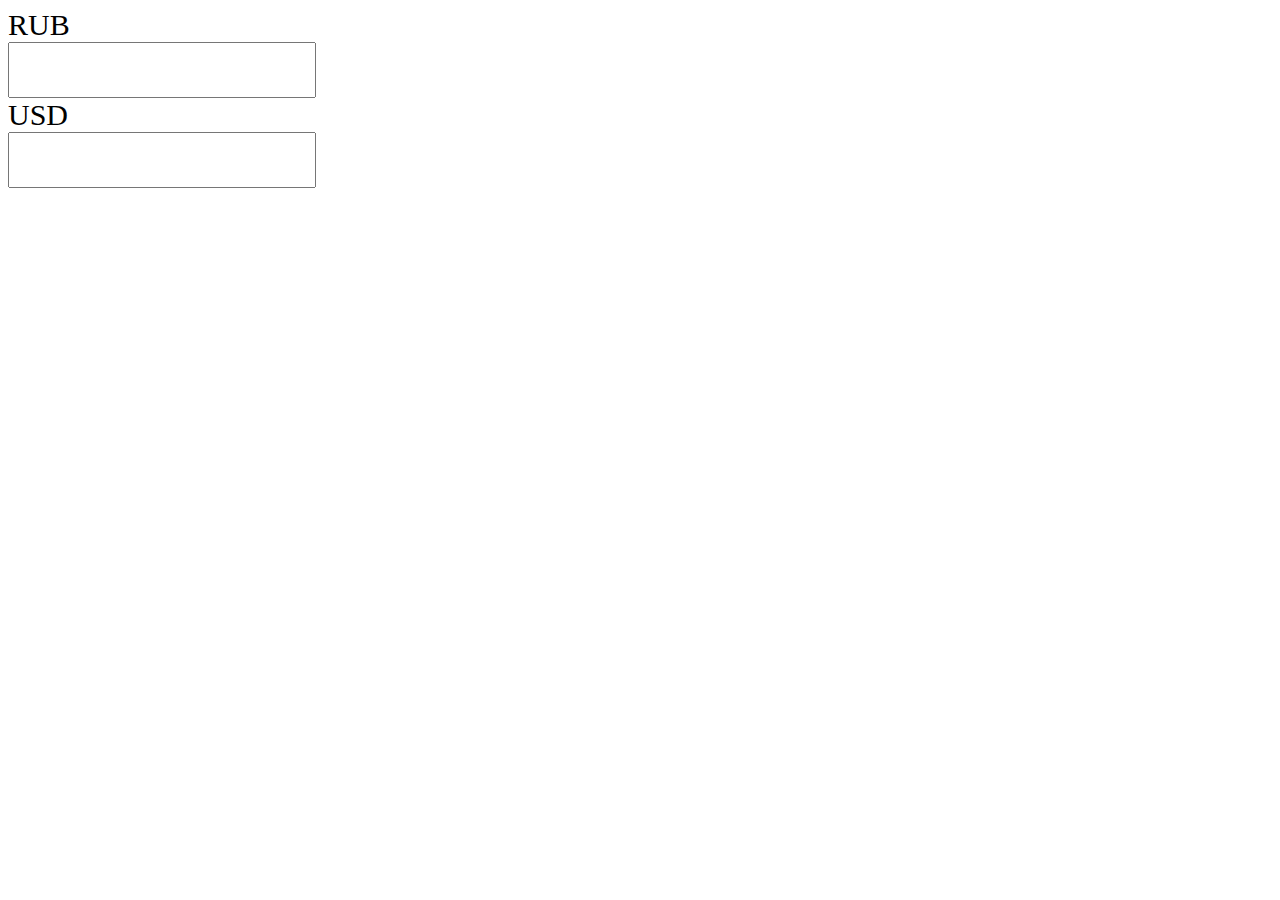
<file: Currency/index.html>
<!DOCTYPE html>
<html lang="en">
<head>
    <meta charset="UTF-8">
    <meta name="viewport" content="width=device-width, initial-scale=1.0">
    <meta http-equiv="X-UA-Compatible" content="ie=edge">
    <title>Calc</title>
    <style>
        label {
            display: block;
            font-size: 30px;
        }
        input {
            width: 300px;
            height: 50px;
            font-size: 30px;
        }
    </style>
</head>
<body>
    <label for="rub">RUB</label>
    <input id="rub" type="text">
    <label for="usd">USD</label>
    <input id="usd" type="text">
    
    <script src="js/script.js"></script>
</body>
</html>
</file>
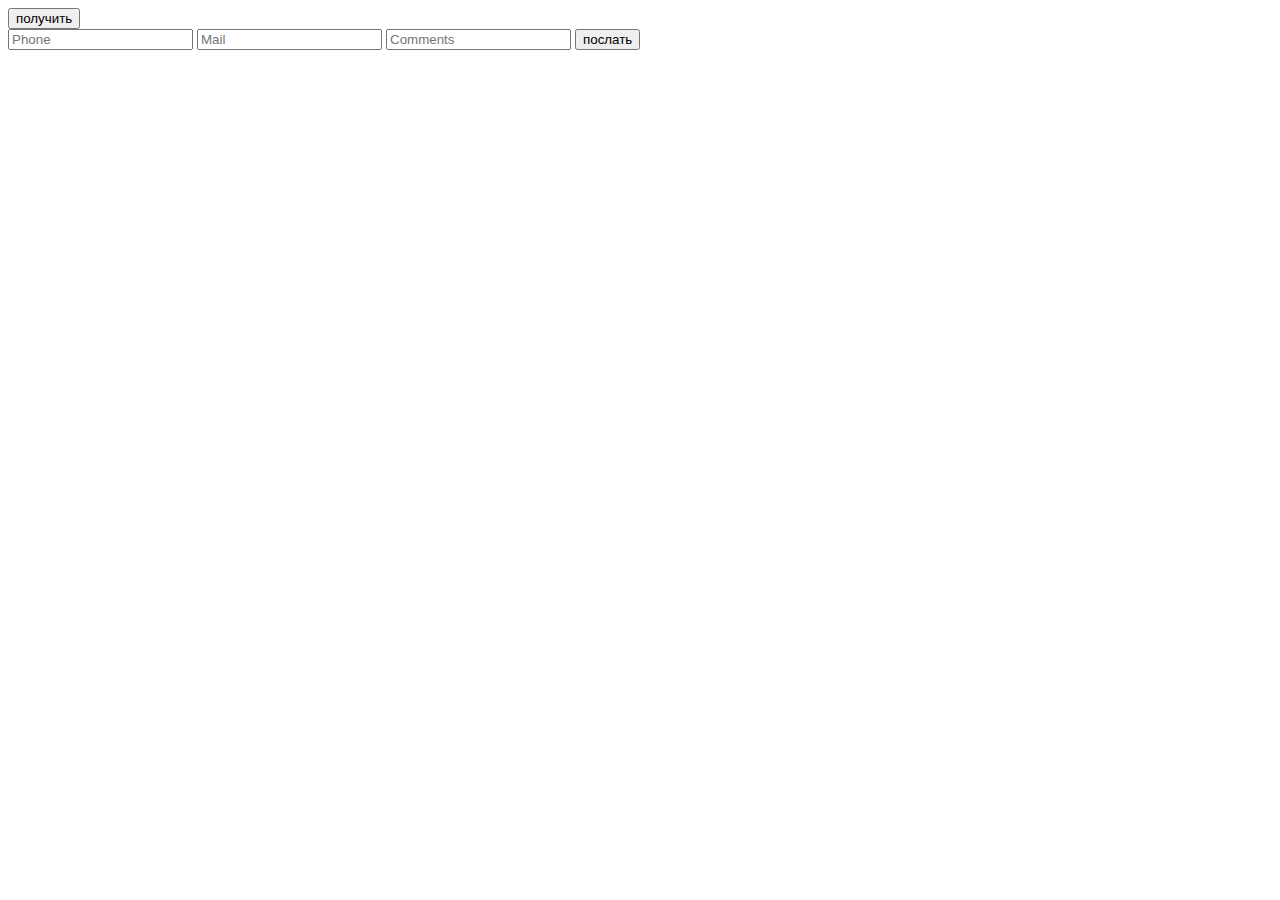
<file: fetch/index.html>
<!DOCTYPE html>
<html lang="en">
<head>
    <meta charset="UTF-8">
    <meta name="viewport" content="width=device-width, initial-scale=1.0">
    <meta http-equiv="X-UA-Compatible" content="ie=edge">
    <title>Document</title>
    <link href="https://fonts.googleapis.com/css?family=Ubuntu:300,400,500,700&amp;subset=cyrillic" rel="stylesheet">
    
</head>
<body>
<button id="getIt"> получить </button>
<div id='result'></div>
<form id="form">
  <input type="phone" name="phone" placeholder="Phone">
  <input type="email" name="email" placeholder="Mail">
  <input type="text" name="comments" placeholder="Comments">
  <button type="submit"> послать </button>

</form>

    <script src="script.js"></script>
</body>
</html>
</file>
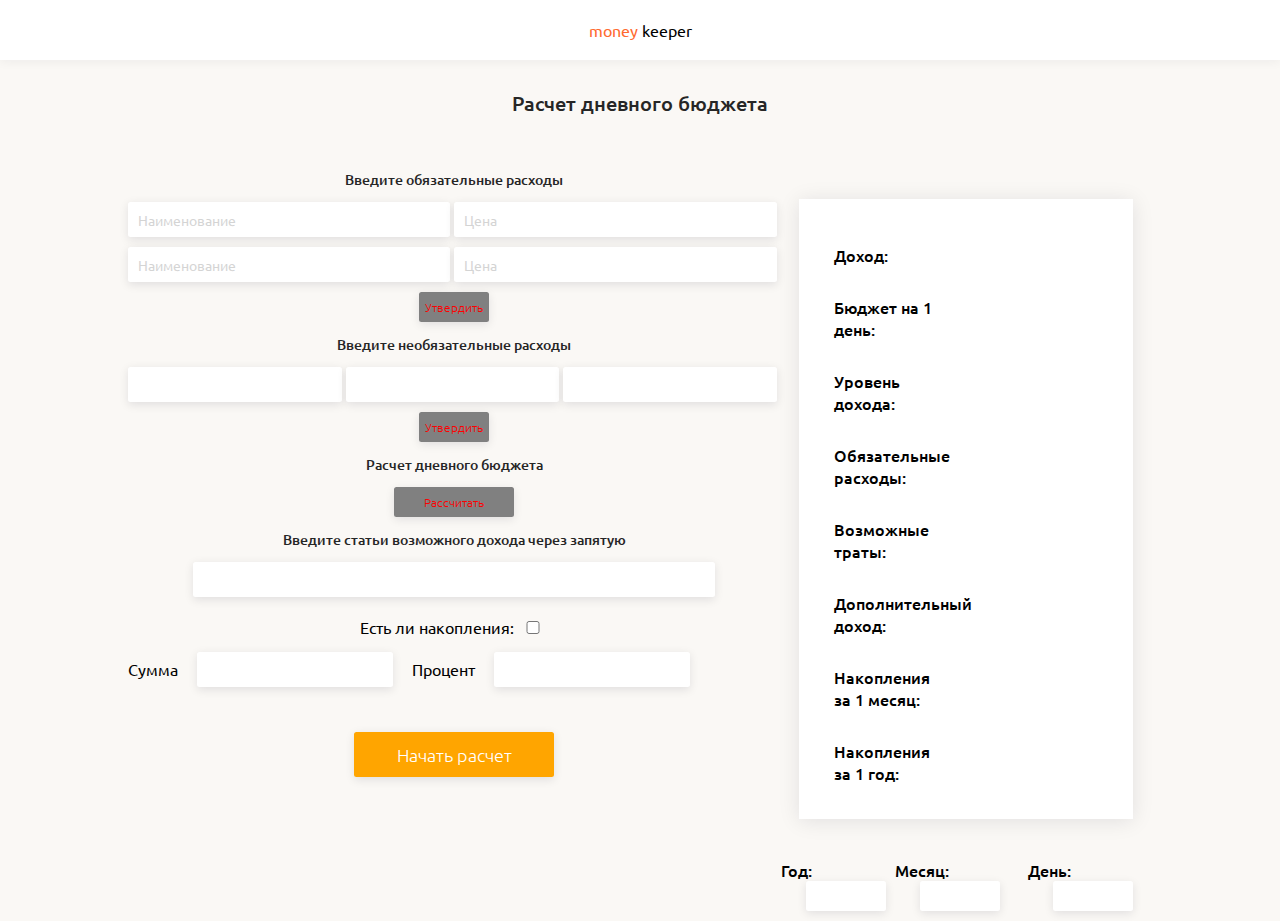
<file: Lesson 6/index.html>
<!DOCTYPE html>
<html lang="en">
<head>
    <meta charset="UTF-8">
    <meta name="viewport" content="width=device-width, initial-scale=1.0">
    <meta http-equiv="X-UA-Compatible" content="ie=edge">
    <title>Document</title>
    <link href="https://fonts.googleapis.com/css?family=Ubuntu:300,400,500,700&amp;subset=cyrillic" rel="stylesheet">
    <link rel="stylesheet" href="css/style.css">
</head>
<body>
<div class="app">
    <div class="logo">
        <span>money</span>
        keeper
    </div>
    <div class="title">
        Расчет дневного бюджета
    </div>
    <div class="main">
        <div class="data">
            <div class="choose-expenses">Введите обязательные расходы</div>
            <input class="expenses-item" type="text" id="expenses_1" placeholder="Наименование">
			<input class="expenses-item" type="text" id="expenses_2" placeholder="Цена">
			<input class="expenses-item" type="text" id="expenses_3" placeholder="Наименование">
			<input class="expenses-item" type="text" id="expenses_4" placeholder="Цена">
            <button class="expenses-item-btn">Утвердить</button>
            
            <div class="optionalexpenses">Введите необязательные расходы</div>
			<input class="optionalexpenses-item" type="text" id="optionalexpenses_1">
			<input class="optionalexpenses-item" type="text" id="optionalexpenses_2">
			<input class="optionalexpenses-item" type="text" id="optionalexpenses_3">
            <button class="optionalexpenses-btn">Утвердить</button>
            
            <div class="count-budget">Расчет дневного бюджета</div>
            <button class="count-budget-btn">Рассчитать</button>
            
            <div class="choose-income-label">Введите статьи возможного дохода через запятую</div>
            <input class="choose-income" type="text" id="income">
            
            <div class="checksavings">Есть ли накопления: 
                <input id="savings" type="checkbox" />
            </div>
            <label for="sum">Сумма</label>
			<input class="choose-sum" id="sum" type="text">
			<label for="percent">Процент</label>
            <input class="choose-percent" id="percent" type="text">
            
            <div class="open">
                <button class="start" id="start">Начать расчет</button>
            </div>
        </div>
        <div class="result">
            <div class="result-table">
                <div class="budget">Доход: </div>
                <div class="budget-value"></div>
    
                <div class="daybudget">Бюджет на 1 день: </div>
                <div class="daybudget-value"></div>
    
                <div class="level">Уровень дохода: </div>
                <div class="level-value"></div>
    
                <div class="expenses">Обязательные расходы: </div>
                <div class="expenses-value"></div>
    
                <div class="optionalexpenses">Возможные траты: </div>
                <div class="optionalexpenses-value"></div>
    
                <div class="income">Дополнительный доход: </div>
                <div class="income-value"></div>
    
                <div class="monthsavings">Накопления за 1 месяц:</div>
                <div class="monthsavings-value"></div>
    
                <div class="yearsavings">Накопления за 1 год:</div>
                <div class="yearsavings-value"></div>
            </div>
            <div class="time-data">
                <div class="year">
                    Год:
                    <input class="year-value" type="text" readonly>
                </div>
                <div class="month">
                    Месяц:
                    <input class="month-value" type="text" readonly>
                </div>
                <div class="day">
                    День:
                    <input class="day-value" type="text" readonly>
                </div>
            </div>
        </div>
    </div>
</div>
    <script src="js/main.js"></script>
</body>
</html>
</file>
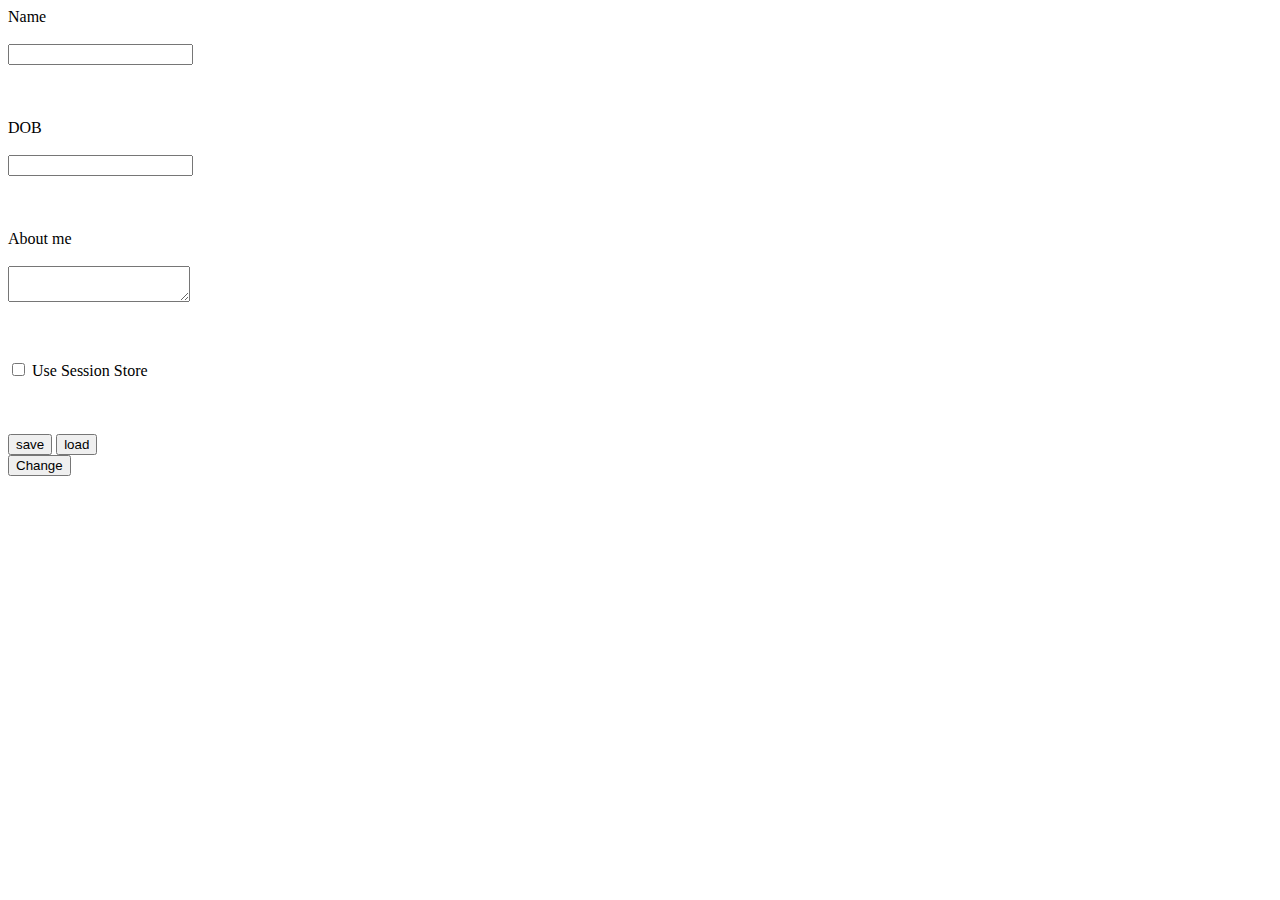
<file: localStorage/index.html>
<!DOCTYPE html>
<html>
<head>
  <meta charset="utf-8" />
  <meta http-equiv="X-UA-Compatible" content="IE=edge">
  <title>Page Title</title>
  <meta name="viewport" content="width=device-width, initial-scale=1">
 
</head>
<body>
  <form id="form"> <div>
      Name <br><br>
      <input id="myName"> 
    </div><br><br><br>
    <div>
      DOB <br><br>
      <input id="dob"> 
    </div><br><br><br>
    <div>
      About me <br><br>
      <textarea id='about'></textarea>
    </div><br><br><br>
   <div>
    <label><input type='checkbox' id="forLocalStore"> Use Session Store</label>
  </div><br><br><br>
  <div>
    <button id="save">save</button>
    <button id="load">load</button><br>
    <button id="changeForm">Change</button>
  </div></form>
 
  <script src="/index.js"></script>
</body>
</html>
</file>
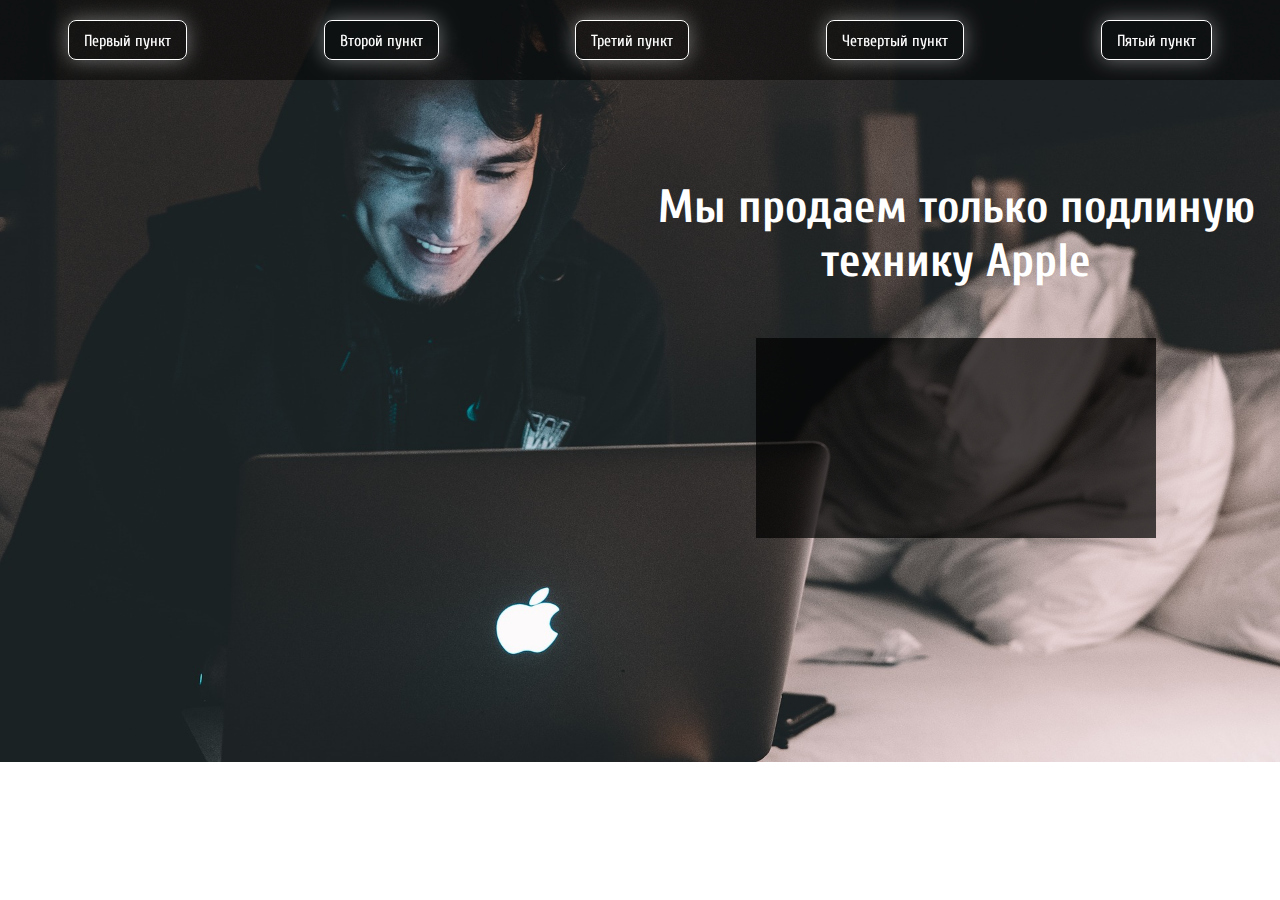
<file: Lesson 5/Training DOM/index.html>
<!DOCTYPE html>
<html lang="ru">
  <head>
    <meta charset="utf-8">
    <meta http-equiv="X-UA-Compatible" content="IE=edge">
   	<title>Apple</title>
    <link href="https://fonts.googleapis.com/css?family=Cuprum:400,700&amp;subset=cyrillic" rel="stylesheet">
   	<link rel="stylesheet" href="css/style.css">
  </head>
  <body>
	 <header>
     <nav>
       <ul class="menu">
         <li class="menu-item">Первый пункт</li>
         <li class="menu-item">Третий пункт</li>
         <li class="menu-item">Второй пункт</li>
         <li class="menu-item">Четвертый пункт</li>
       </ul>
     </nav>
   </header>
    <div class="column"></div>
    <div class="column">
      <div class="title" id="title"> 
        Мы продаем только технику Apple
      </div>
      <div class="adv">
        Это назойливая реклама, которую нужно удалить
      </div>
      <div class="prompt" id="prompt">
      </div>
    </div>

	<script src="js/script.js"></script>

  </body>
</html>
</file>
<file: Lesson 6/css/style.css>
* {
  -webkit-box-sizing: border-box;
          box-sizing: border-box;
  margin: 0;
  padding: 0;
  font-family: 'Ubuntu';
  outline: none;
}

a {
  text-decoration: none;
}

a:visited {
  text-decoration: none;
}

a:hover {
  text-decoration: none;
}

a:focus {
  text-decoration: none;
}

a:active {
  text-decoration: none;
}

.app {
  background-color: #faf8f5;
  min-height: 800px;
}

.logo {
  width: 100%;
  height: 60px;
  line-height: 60px;
  background-color: #ffffff;
  -webkit-box-shadow: 0px 1.5px 10px 0 rgba(1, 0, 42, 0.05);
          box-shadow: 0px 1.5px 10px 0 rgba(1, 0, 42, 0.05);
  text-align: center;
}

.logo span {
  color: #ff6a30;
}

.title {
  width: 100%;
  margin-top: 30px;
  font-weight: 500;
  font-size: 20px;
  color: #262626;
  text-align: center;
}

.main {
  display: -webkit-box;
  display: -ms-flexbox;
  display: flex;
  margin: 0% 10%;
  padding-top: 40px;
}

.data .choose-expenses, .data .optionalexpenses, .data .count-budget, .data .choose-income-label {
  margin: 13px 0px;
  font-weight: 500;
  font-size: 14px;
  color: #262626;
  text-align: center;
}

.data .expenses-item, .data .optionalexpenses-item, .data .choose-income, .data .choose-sum, .data .choose-percent {
  height: 35px;
  width: calc((100%/2) - 4px);
  border-radius: 2.5px;
  background-color: #ffffff;
  -webkit-box-shadow: 0px 2.5px 10px 0 rgba(1, 0, 42, 0.1);
          box-shadow: 0px 2.5px 10px 0 rgba(1, 0, 42, 0.1);
  border: none;
  padding-left: 10px;
  margin-bottom: 10px;
  font-size: 14px;
  color: #a7a7a7;
}

.data .expenses-item::-webkit-input-placeholder, .data .optionalexpenses-item::-webkit-input-placeholder, .data .choose-income::-webkit-input-placeholder, .data .choose-sum::-webkit-input-placeholder, .data .choose-percent::-webkit-input-placeholder {
  opacity: .3;
}

.data .expenses-item:-ms-input-placeholder, .data .optionalexpenses-item:-ms-input-placeholder, .data .choose-income:-ms-input-placeholder, .data .choose-sum:-ms-input-placeholder, .data .choose-percent:-ms-input-placeholder {
  opacity: .3;
}

.data .expenses-item::-ms-input-placeholder, .data .optionalexpenses-item::-ms-input-placeholder, .data .choose-income::-ms-input-placeholder, .data .choose-sum::-ms-input-placeholder, .data .choose-percent::-ms-input-placeholder {
  opacity: .3;
}

.data .expenses-item::placeholder, .data .optionalexpenses-item::placeholder, .data .choose-income::placeholder, .data .choose-sum::placeholder, .data .choose-percent::placeholder {
  opacity: .3;
}

.data .expenses-item-btn, .data .optionalexpenses-btn, .data .count-budget-btn {
  width: 70px;
  height: 30px;
  display: block;
  margin: 0 auto;
  border: none;
  border-radius: 2.5px;
  background-color: orange;
  -webkit-box-shadow: 0px 2.5px 10px 0 rgba(1, 0, 42, 0.1);
          box-shadow: 0px 2.5px 10px 0 rgba(1, 0, 42, 0.1);
  color: #fff;
  font-weight: 100;
  font-size: 12px;
  cursor: pointer;
}

.data .optionalexpenses-item {
  width: calc((100%/3) - 4px);
}

.data .count-budget-btn {
  width: 120px;
}

.data .choose-income {
  display: block;
  width: 80%;
  margin: 0 auto;
}

.data .checksavings {
  margin: 0 auto;
  margin-top: 20px;
  text-align: center;
}

.data .checksavings input {
  width: 30px;
}

.data .choose-sum, .data .choose-percent {
  width: 30%;
  margin: 15px;
}

.data .start {
  width: 70px;
  height: 30px;
  display: block;
  margin: 0 auto;
  border: none;
  border-radius: 2.5px;
  background-color: orange;
  -webkit-box-shadow: 0px 2.5px 10px 0 rgba(1, 0, 42, 0.1);
          box-shadow: 0px 2.5px 10px 0 rgba(1, 0, 42, 0.1);
  color: #fff;
  font-weight: 100;
  font-size: 12px;
  cursor: pointer;
  width: 200px;
  height: 45px;
  margin-top: 30px;
  font-size: 18px;
  font-weight: 100;
}

.result {
  width: 50%;
}

.result-table {
  display: -webkit-box;
  display: -ms-flexbox;
  display: flex;
  -ms-flex-wrap: wrap;
      flex-wrap: wrap;
  -webkit-box-pack: justify;
      -ms-flex-pack: justify;
          justify-content: space-between;
  width: 90%;
  min-height: 400px;
  margin: 0 auto;
  margin-top: 42px;
  padding: 25px;
  background-color: #fff;
  -webkit-box-shadow: 0px 1.5px 20px 0 rgba(1, 0, 42, 0.1);
          box-shadow: 0px 1.5px 20px 0 rgba(1, 0, 42, 0.1);
}

.result-table .budget, .result-table .budget-value, .result-table .daybudget, .result-table .daybudget-value, .result-table .level, .result-table .level-value, .result-table .expenses, .result-table .expenses-value, .result-table .optionalexpenses, .result-table .optionalexpenses-value, .result-table .income, .result-table .income-value, .result-table .monthsavings, .result-table .monthsavings-value, .result-table .yearsavings, .result-table .yearsavings-value {
  width: 48%;
  margin-top: 10px;
  min-height: 40px;
  padding: 10px;
  font-weight: 500;
}

.result-table .budget-value, .result-table .daybudget-value, .result-table .level-value, .result-table .expenses-value, .result-table .optionalexpenses-value, .result-table .income-value, .result-table .monthsavings-value, .result-table .yearsavings-value {
  color: #61a654;
  word-break: break-word;
}

.result .time-data {
  width: 100%;
  margin: 0 auto;
  display: -webkit-box;
  display: -ms-flexbox;
  display: flex;
  -ms-flex-pack: distribute;
      justify-content: space-around;
  margin-top: 40px;
}

.result .time-data .year, .result .time-data .month, .result .time-data .day {
  font-size: 16px;
  font-weight: 500;
}

.result .time-data .year-value, .result .time-data .month-value, .result .time-data .day-value {
  height: 35px;
  width: calc((100%/2) - 4px);
  border-radius: 2.5px;
  background-color: #ffffff;
  -webkit-box-shadow: 0px 2.5px 10px 0 rgba(1, 0, 42, 0.1);
          box-shadow: 0px 2.5px 10px 0 rgba(1, 0, 42, 0.1);
  border: none;
  padding-left: 10px;
  margin-bottom: 10px;
  font-size: 14px;
  color: #a7a7a7;
  width: 80px;
  height: 30px;
  margin-left: 25px;
}
/*# sourceMappingURL=style.css.map */
</file>
<file: Lesson 5/Training DOM/css/style.css>
* {
    margin: 0;
    padding: 0;
    box-sizing: border-box;
}
body {
    height: 670px;
    background: url(../img/apple_true.jpg) center no-repeat;
    -webkit-background-size: cover;
    background-size: cover;
    padding-top: 180px;
    font-family: "Cuprum"
}
header {
    position: fixed;
    top:0;
    width: 100%;
    height: 80px;
    background-color: rgba(0,0,0, .5);
    padding-top: 20px;
}
.menu {
    list-style-type: none;
    display: flex;
    justify-content: space-around;
    align-items: flex-end;
}
.menu-item {
    color: #fff;
    height: 40px;
    line-height: 40px;
    padding-right: 15px;
    padding-left: 15px;
    border: 1px solid #fff;
    border-radius: 8px;
    cursor: pointer;
    box-shadow: 0px 0px 20px  rgba(256,256,256,.4);
}
.column {
    display: inline-block;
    vertical-align: top;
    width: 50%;
    margin-left: -4px;
    min-height: 500px; 
}
.title {
    margin: 0 auto;
    text-align: center;
    font-size: 40px;
    color: #fff;
}
.adv {
    margin: 0 auto;
    height: 100px;
    margin-top: 50px;
    padding-top: 30px;
    width: 300px;
    background-color: #fff;
    text-align: center;
    border: 1px solid black;
}
.prompt {
    margin: 0 auto;
    height: 200px;
    margin-top: 50px;
    padding: 20px;
    width: 400px;
    background-color: rgba(0,0,0, .7);
    text-align: center;
    color: #fff;
}
</file>
